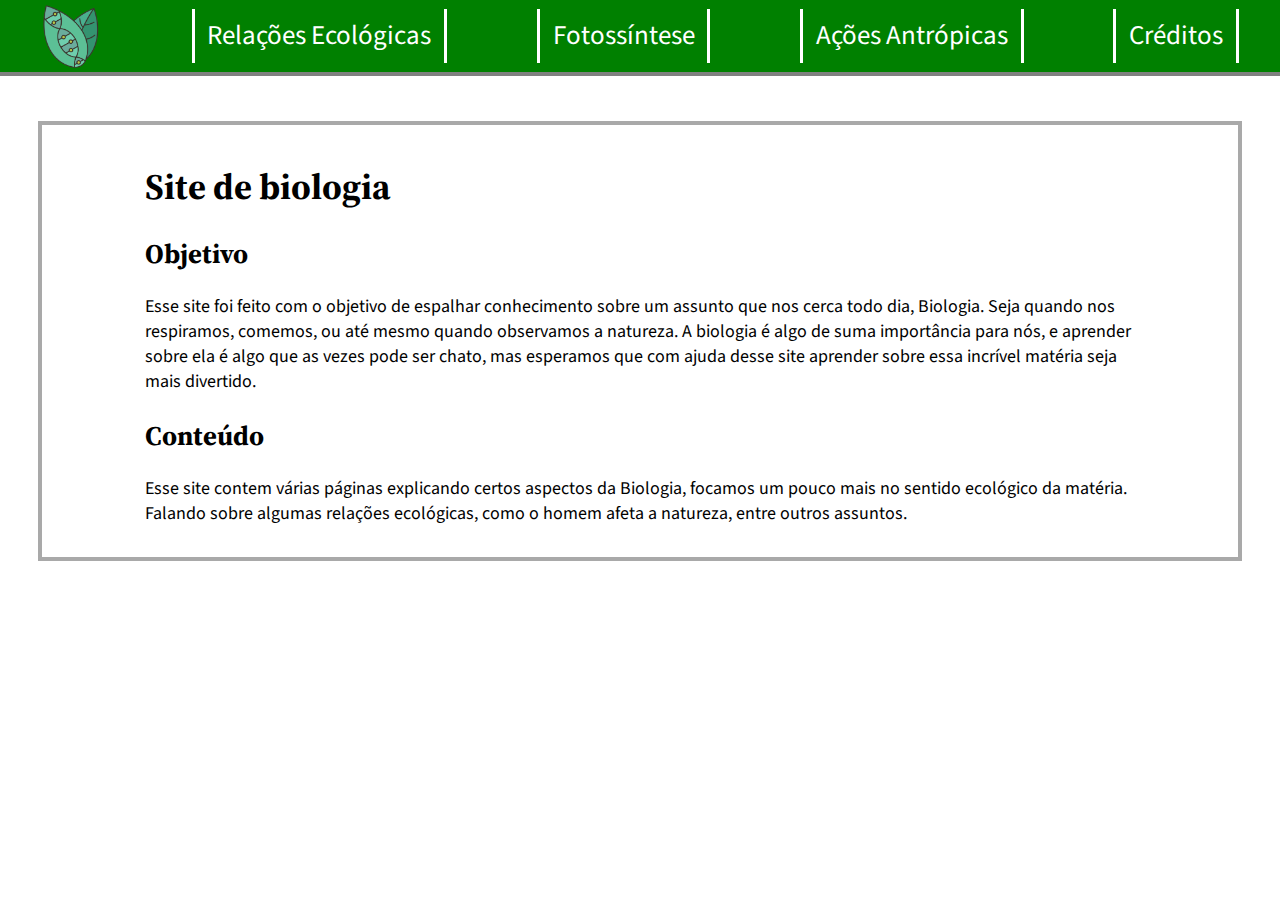
<file: Index.html>
<!DOCTYPE html>
<html lang="en">

<head>
    <meta charset="UTF-8">
    <meta http-equiv="X-UA-Compatible" content="IE=edge">
    <meta name="viewport" content="width=device-width, initial-scale=1.0">
    <link rel="stylesheet" href="Style.css">
    <link rel="preconnect" href="https://fonts.googleapis.com">
    <link rel="preconnect" href="https://fonts.gstatic.com" crossorigin>
    <link
        href="https://fonts.googleapis.com/css2?family=Rosarivo&family=Source+Sans+Pro:wght@300;400;600&family=Source+Serif+Pro:wght@300;400;600&family=Yantramanav:wght@100;300;400&display=swap"
        rel="stylesheet">
    <link rel="icon" href="imgs/Icon.png">
    <title>BioFundamentos</title>
</head>

<body>
    <header>
        <a link href="index.html" class="logo">
            <img src="imgs/Icon.png">
        </a>
        <a class="page" link href="page1.html">Relações Ecológicas</a>
        <a class="page" link href="page2.html">Fotossíntese</a>
        <a class="page" link href="page3.html">Ações Antrópicas</a>
        <a class="page" link href="creditos.html">Créditos</a>
    </header>
    <article>
        <h1>Site de biologia</h1>
        <h2>Objetivo</h2>
        <p>Esse site foi feito com o objetivo de espalhar conhecimento sobre um assunto que nos cerca todo dia,
            Biologia. Seja quando nos respiramos, comemos, ou até mesmo quando observamos a natureza. A biologia é algo
            de suma importância para nós, e aprender sobre ela é algo que as vezes pode ser chato, mas esperamos que com
            ajuda desse site aprender sobre essa incrível matéria seja mais divertido.</p>
        <h2>Conteúdo</h2>
        <p>
            Esse site contem várias páginas explicando certos aspectos da Biologia, focamos um pouco mais no sentido
            ecológico da matéria. Falando sobre algumas relações ecológicas, como o homem afeta a natureza, entre outros
            assuntos.
        </p>
    </article>
    <script src="easteregg.js"></script>
</body>

</html>
</file>
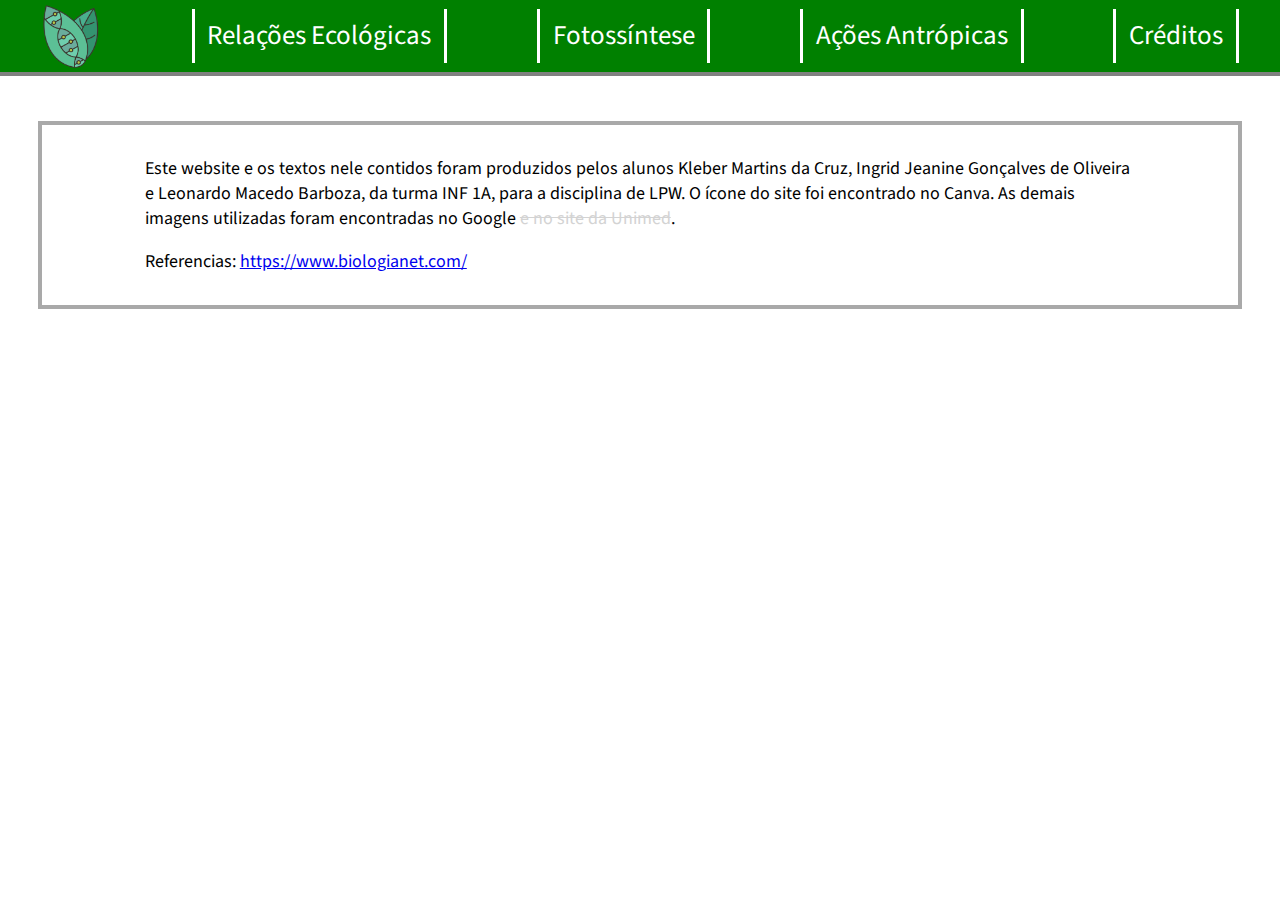
<file: creditos.html>
<!DOCTYPE html>
<html lang="en">

<head>
    <meta charset="UTF-8">
    <meta http-equiv="X-UA-Compatible" content="IE=edge">
    <meta name="viewport" content="width=device-width, initial-scale=1.0">
    <link rel="stylesheet" href="Style.css">
    <link rel="preconnect" href="https://fonts.googleapis.com">
    <link rel="preconnect" href="https://fonts.gstatic.com" crossorigin>
    <link
        href="https://fonts.googleapis.com/css2?family=Rosarivo&family=Source+Sans+Pro:wght@300;400;600&family=Source+Serif+Pro:wght@300;400;600&family=Yantramanav:wght@100;300;400&display=swap"
        rel="stylesheet">
    <link rel="icon" href="imgs/Icon.png">
    <title>Créditos</title>
</head>

<body>
    <header>
        <a link href="index.html" class="logo">
            <img src="imgs/Icon.png">
        </a>
        <a class="page" link href="page1.html">Relações Ecológicas</a>
        <a class="page" link href="page2.html">Fotossíntese</a>
        <a class="page" link href="page3.html">Ações Antrópicas</a>
        <a class="page" link href="creditos.html">Créditos</a>
    </header>
    <article>
        <p>
            Este website e os textos nele contidos foram produzidos pelos alunos Kleber Martins da Cruz, Ingrid Jeanine Gonçalves de Oliveira e
            Leonardo Macedo Barboza, da turma INF 1A, para a disciplina de LPW.
            O ícone do site foi encontrado no Canva. As demais imagens utilizadas foram encontradas no Google <span title="???" style="color:#d3d3d3"><del>e no site da
                Unimed</del></span>.
        </p>
        <nav>
            <p>
                Referencias: <a link href="https://www.biologianet.com/">https://www.biologianet.com/</a>
            </p>
        </nav>
    </article>
    <script src="easteregg.js"></script>
</body>

</html>
</file>
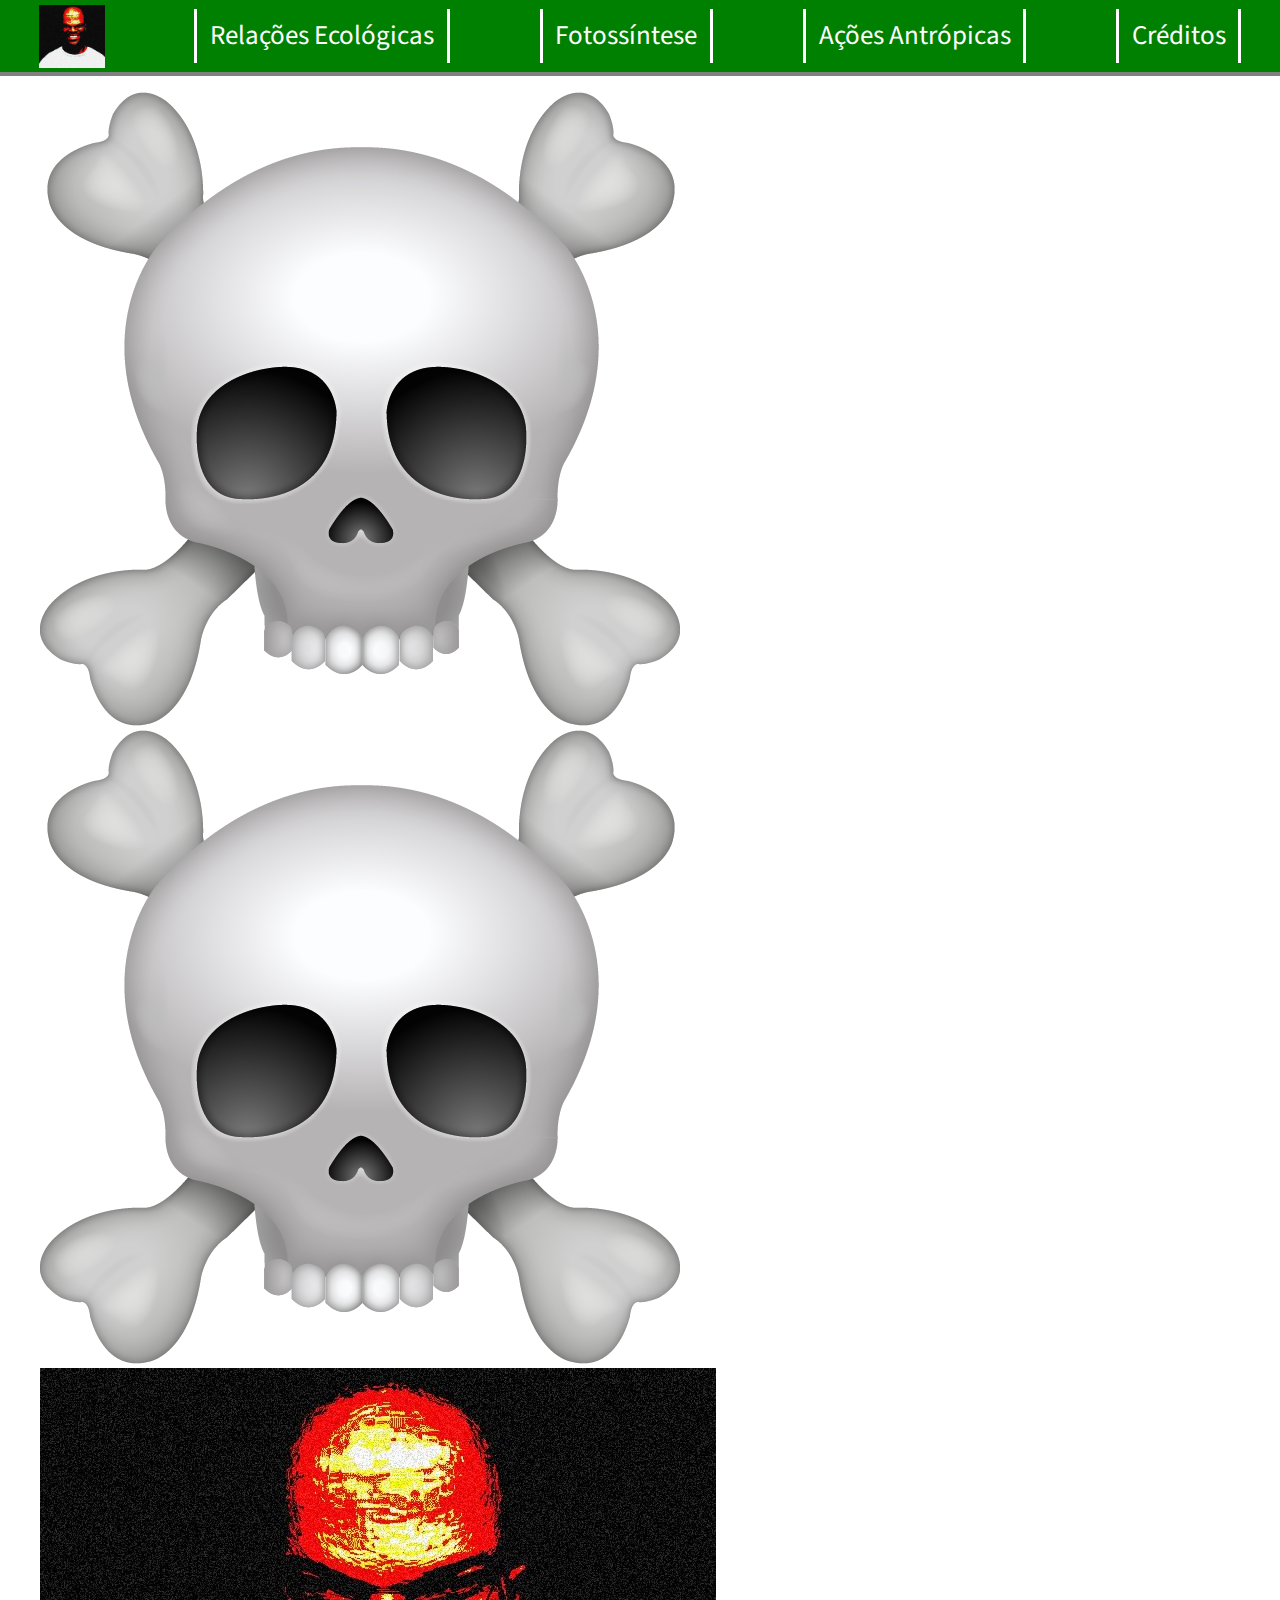
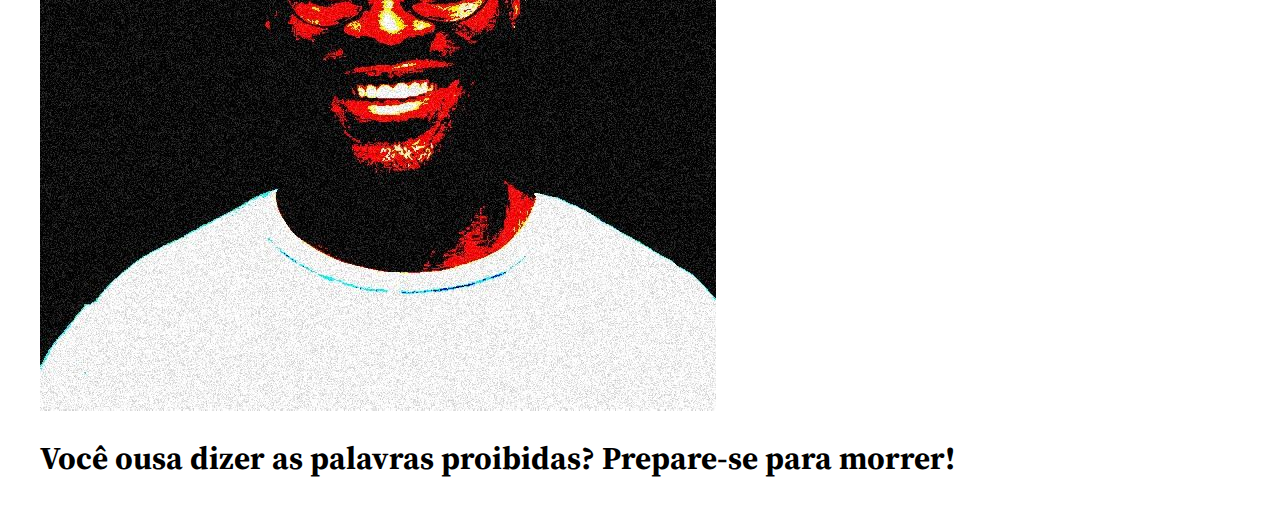
<file: easter.html>
<!DOCTYPE html>
<html lang="en">
    <head>
        <meta charset="UTF-8">
        <meta http-equiv="X-UA-Compatible" content="IE=edge">
        <meta name="viewport" content="width=device-width, initial-scale=1.0">
        <link rel="stylesheet" href="Style.css">
        <link rel="preconnect" href="https://fonts.googleapis.com">
        <link rel="preconnect" href="https://fonts.gstatic.com" crossorigin>
        <link
            href="https://fonts.googleapis.com/css2?family=Rosarivo&family=Source+Sans+Pro:wght@300;400;600&family=Source+Serif+Pro:wght@300;400;600&family=Yantramanav:wght@100;300;400&display=swap"
            rel="stylesheet">
        <link rel="icon" href="imgs/Icon.png">
        <title>?????</title>
    </head>
<body>
    <header>
        <a link href="index.html" class="logo">
            <img src="imgs/Icon.png">
        </a>
        <a class="page" link href="page1.html">Relações Ecológicas</a>
        <a class="page" link href="page2.html">Fotossíntese</a>
        <a class="page" link href="page3.html">Ações Antrópicas</a>
        <a class="page" link href="creditos.html">Créditos</a>
    </header>
    <figure id="cursed">
        <img class= "efeito" src="imgs/Cearense.jpg">
        <img id="cearense" src="imgs/Cearense.jpg">
        <img class= "efeito" src="imgs/Cearense.jpg">
        <figcaption><h1>You have cited the cursed words! Now Perish!</h1></figcaption>
    </figure>
    <script src="easteregg.js"></script>
    <script src="curse.js"></script>
</body>
</html>
</file>
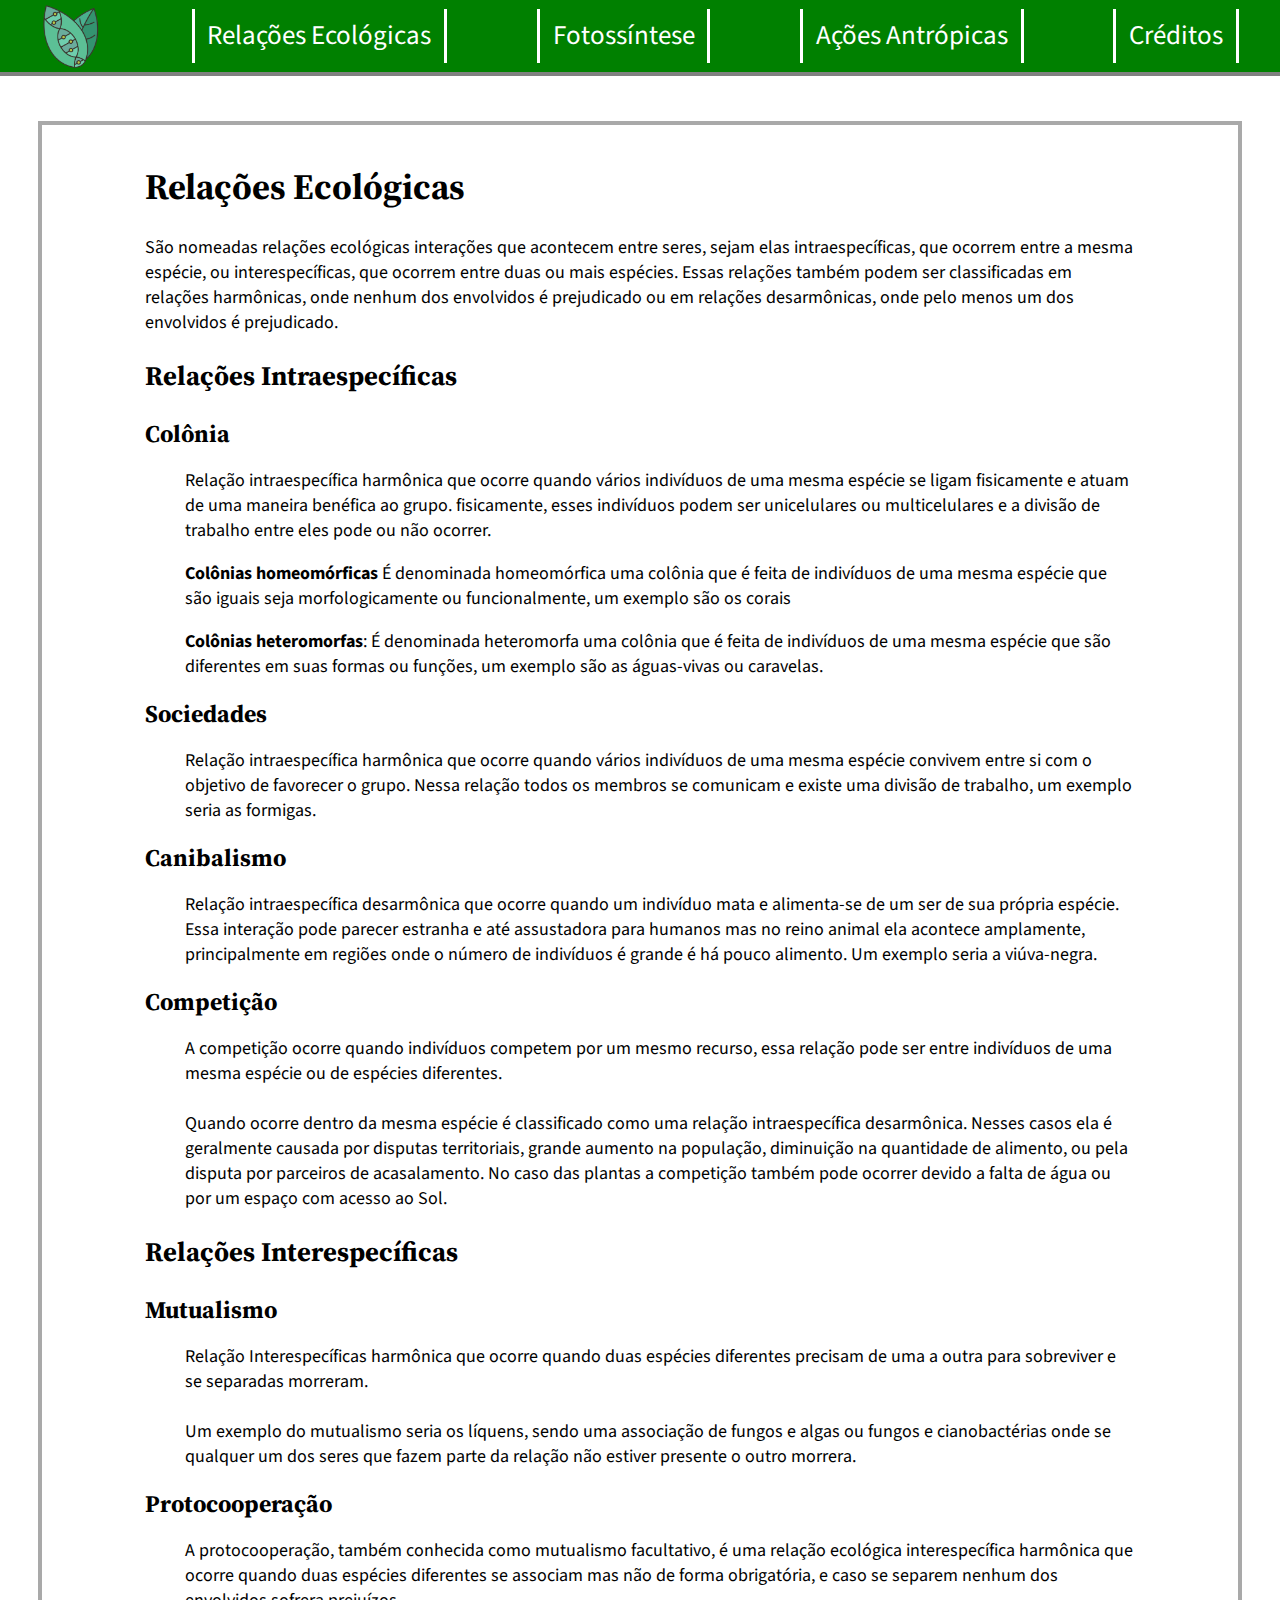
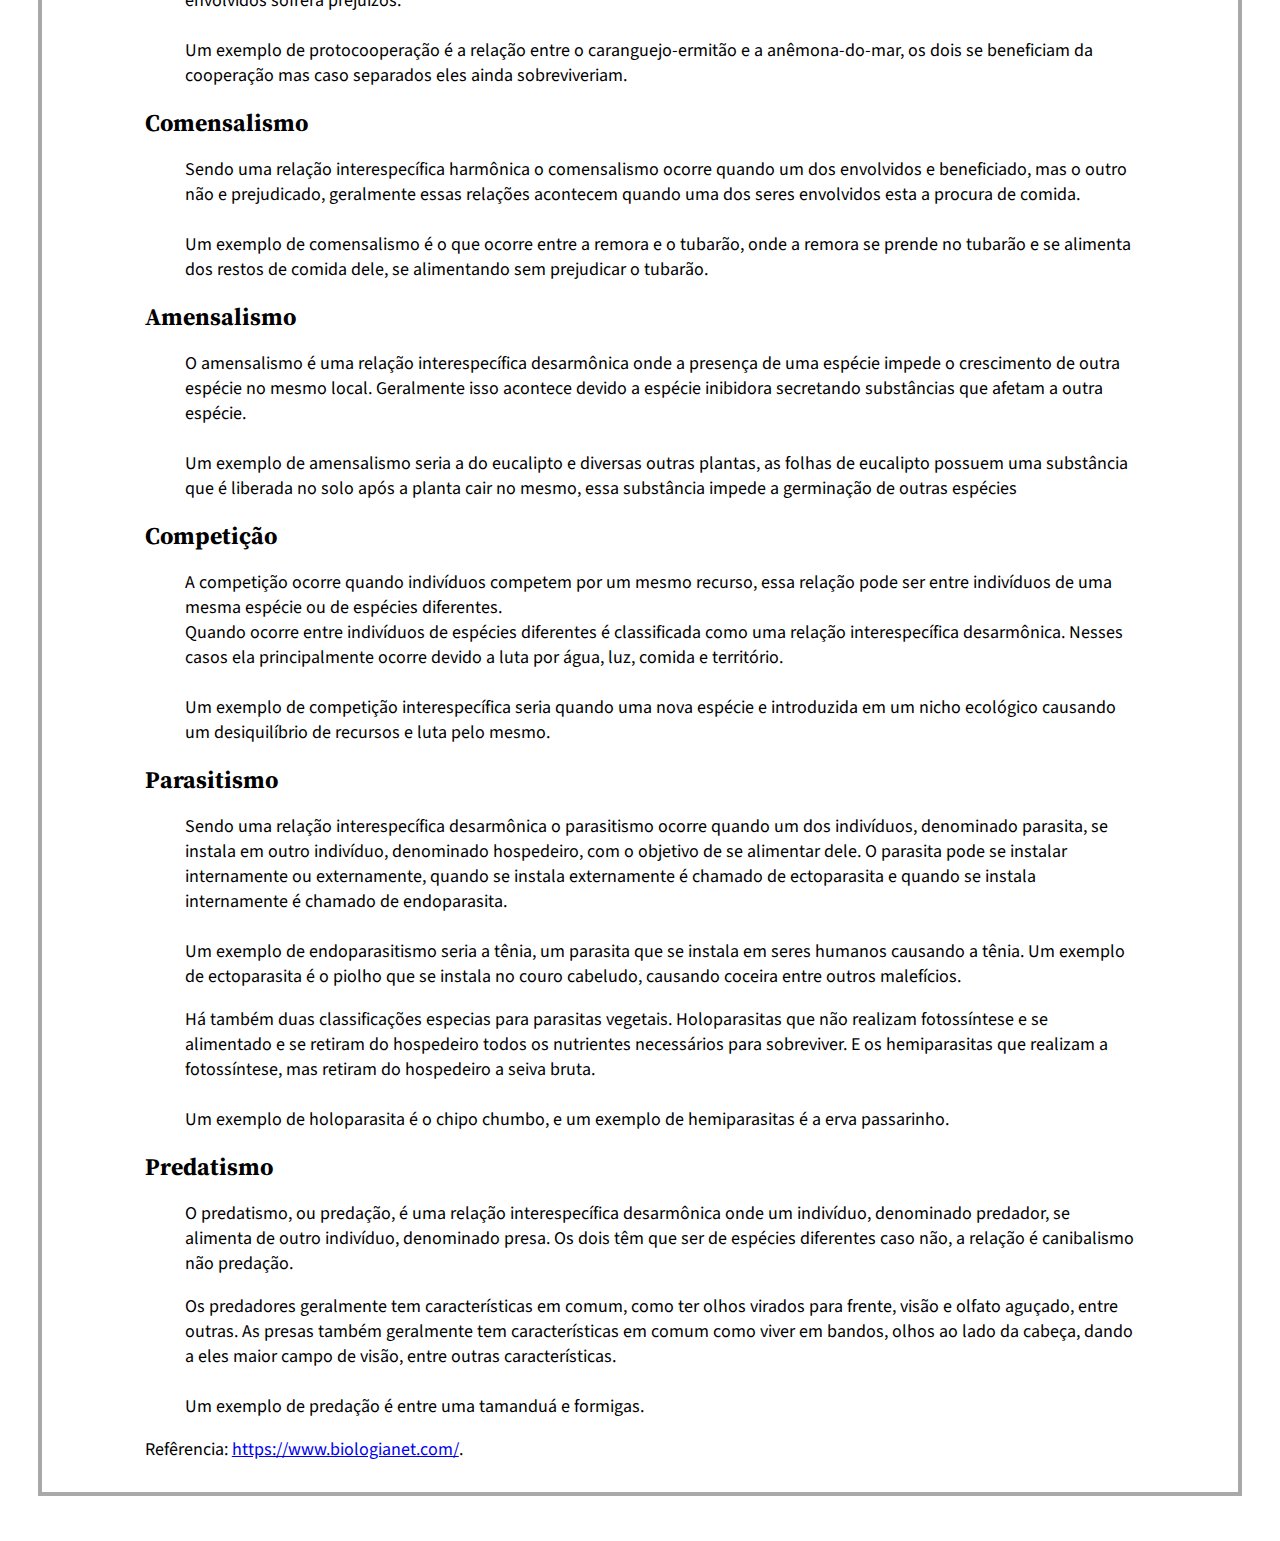
<file: page1.html>
<!DOCTYPE html>
<html lang="en">

<head>
    <meta charset="UTF-8">
    <meta http-equiv="X-UA-Compatible" content="IE=edge">
    <meta name="viewport" content="width=device-width, initial-scale=1.0">
    <link rel="stylesheet" href="Style.css">
    <link rel="preconnect" href="https://fonts.googleapis.com">
    <link rel="preconnect" href="https://fonts.gstatic.com" crossorigin>
    <link
        href="https://fonts.googleapis.com/css2?family=Rosarivo&family=Source+Sans+Pro:wght@300;400;600&family=Source+Serif+Pro:wght@300;400;600&family=Yantramanav:wght@100;300;400&display=swap"
        rel="stylesheet">
    <link rel="icon" href="imgs/Icon.png">
    <title>Relações Ecológicas</title>
</head>

<body>
    <header>
        <a link href="index.html" class="logo">
            <img src="imgs/Icon.png">
        </a>
        <a class="page" link href="page1.html">Relações Ecológicas</a>
        <a class="page" link href="page2.html">Fotossíntese</a>
        <a class="page" link href="page3.html">Ações Antrópicas</a>
        <a class="page" link href="creditos.html">Créditos</a>
    </header>
    <article>
        <h1>
            Relações Ecológicas
        </h1>
        <p>
            São nomeadas relações ecológicas interações que acontecem entre seres, sejam elas intraespecíficas, que
            ocorrem entre a
            mesma espécie, ou interespecíficas, que ocorrem entre duas ou mais espécies. Essas relações também podem ser
            classificadas em relações harmônicas, onde nenhum dos envolvidos é prejudicado ou em relações desarmônicas,
            onde pelo menos um dos envolvidos é prejudicado.
        </p>
        <h2>Relações Intraespecíficas</h1>
            <dl>
                <section>
                    <dt>Colônia</dt>
                    <dd>
                        <p>
                            Relação intraespecífica harmônica que ocorre quando vários indivíduos de uma mesma espécie
                            se
                            ligam fisicamente e atuam de uma maneira benéfica ao grupo.
                            fisicamente, esses indivíduos podem ser unicelulares ou multicelulares e a divisão de
                            trabalho
                            entre eles pode ou não ocorrer.
                        </p>
                        <p>
                            <strong>Colônias homeomórficas</strong> É denominada homeomórfica uma colônia que é feita de
                            indivíduos de uma
                            mesma espécie que são iguais seja morfologicamente ou funcionalmente, um exemplo são os
                            corais
                        </p>
                        <p>
                            <strong>Colônias heteromorfas</strong>: É denominada heteromorfa uma colônia que é feita de
                            indivíduos de uma
                            mesma espécie que são diferentes em suas formas ou funções, um exemplo são as águas-vivas ou
                            caravelas.
                        </p>
                    </dd>
                </section>
                <section>
                    <dt>Sociedades</dt>
                    <dd>
                        <p>
                            Relação intraespecífica harmônica que ocorre quando vários indivíduos de uma mesma espécie
                            convivem entre si com o objetivo de favorecer o grupo. Nessa relação todos os membros se
                            comunicam e existe uma divisão de trabalho, um exemplo seria as formigas.
                        </p>
                    </dd>
                </section>
                <section>
                    <dt>Canibalismo</dt>
                    <dd>
                        <p>
                            Relação intraespecífica desarmônica que ocorre quando um indivíduo mata e alimenta-se de um
                            ser
                            de sua própria espécie. Essa interação pode parecer estranha e até assustadora para humanos
                            mas
                            no reino animal ela acontece amplamente, principalmente em regiões onde o número de
                            indivíduos é
                            grande é há pouco alimento. Um exemplo seria a viúva-negra.
                        </p>
                    </dd>
                </section>
                <section>
                    <dt>Competição</dt>
                    <dd>
                        <p>
                            A competição ocorre quando indivíduos competem por um mesmo recurso, essa relação pode ser
                            entre
                            indivíduos de uma mesma espécie ou de espécies diferentes.<br><br>
                            Quando ocorre dentro da mesma
                            espécie
                            é classificado como uma relação intraespecífica desarmônica. Nesses casos ela é geralmente
                            causada por disputas territoriais, grande aumento na população, diminuição na quantidade de
                            alimento, ou pela disputa por parceiros de acasalamento. No caso das plantas a competição
                            também
                            pode ocorrer devido a falta de água ou por um espaço com acesso ao Sol.
                        </p>
                    </dd>
                </section>
            </dl>
            <section>
                <h2>Relações Interespecíficas</h2>
                <dl>
                    <dt>Mutualismo</dt>
                    <dd>
                        <p>
                            Relação Interespecíficas harmônica que ocorre quando duas espécies diferentes precisam de
                            uma a
                            outra para sobreviver e se separadas morreram.<br><br>

                            Um exemplo do mutualismo seria os líquens, sendo uma associação de fungos e algas ou fungos
                            e
                            cianobactérias onde se qualquer um dos seres que fazem parte da relação não estiver presente
                            o
                            outro morrera.

                        </p>
                    </dd>
            </section>
            <section>
                <dt>Protocooperação</dt>
                <dd>
                    <p>
                        A protocooperação, também conhecida como mutualismo facultativo, é uma relação ecológica
                        interespecífica harmônica que ocorre quando duas espécies diferentes se associam mas não de
                        forma
                        obrigatória, e caso se separem nenhum dos envolvidos sofrera prejuízos.<br><br>
                        Um exemplo de protocooperação é a relação entre o caranguejo-ermitão e a anêmona-do-mar, os dois
                        se
                        beneficiam da cooperação mas caso separados eles ainda sobreviveriam.
                    </p>
                </dd>
            </section>
            
            <section>
                <dt>Comensalismo</dt>
                <dd>
                    
                    <p>
                        Sendo uma relação interespecífica harmônica o comensalismo ocorre quando um dos envolvidos e
                        beneficiado, mas o outro não e prejudicado, geralmente essas relações acontecem quando uma
                        dos
                        seres envolvidos esta a procura de comida.<br><br>
                        Um exemplo de comensalismo é o que ocorre entre a remora e o tubarão, onde a remora se
                        prende no
                        tubarão e se alimenta dos restos de comida dele, se alimentando sem prejudicar o tubarão.
                    </p>
                </dd>
            </section>
            <section>
                <dt>Amensalismo</dt>
                <dd>
                    <p>O amensalismo é uma relação interespecífica desarmônica onde a presença de uma espécie impede o
                        crescimento de outra espécie no mesmo local. Geralmente isso acontece devido a espécie inibidora
                        secretando substâncias que afetam a outra espécie.<br><br>
                        Um exemplo de amensalismo seria a do eucalipto e diversas outras plantas, as folhas de eucalipto
                        possuem uma substância que é liberada no solo após a planta cair no mesmo, essa substância
                        impede a germinação de outras espécies</p>
                </dd>
            </section>
            <section>
                <dt>Competição</dt>
                <dd>
                    <p>A competição ocorre quando indivíduos competem por um mesmo recurso, essa relação pode ser entre
                        indivíduos de uma mesma espécie ou de espécies diferentes.<br>
                        Quando ocorre entre indivíduos de espécies diferentes é classificada como uma relação
                        interespecífica desarmônica. Nesses casos
                        ela principalmente ocorre devido a luta por água, luz, comida e território.<br><br>
                        Um exemplo de competição interespecífica seria quando uma nova espécie e introduzida em um nicho
                        ecológico causando um desiquilíbrio de recursos e luta pelo mesmo.</p>
                </dd>
            </section>
            <section>
                <dt>Parasitismo</dt>
                <dd>
                    <p>
                        Sendo uma relação interespecífica desarmônica o parasitismo ocorre quando um dos indivíduos,
                        denominado parasita, se instala em outro indivíduo, denominado hospedeiro, com o objetivo de se
                        alimentar dele. O parasita pode se instalar internamente ou externamente, quando se instala
                        externamente é chamado de ectoparasita e quando se instala internamente é chamado de
                        endoparasita.<br><br>
                        Um exemplo de endoparasitismo seria a tênia, um parasita que se instala em seres humanos
                        causando a tênia. Um exemplo de ectoparasita é o piolho que se instala no couro cabeludo,
                        causando coceira entre outros malefícios.
                    </p>
                    <p>
                        Há também duas classificações especias para parasitas vegetais. Holoparasitas que não realizam
                        fotossíntese e se alimentado e se retiram do hospedeiro todos os nutrientes necessários para
                        sobreviver. E os hemiparasitas que realizam a fotossíntese, mas retiram do hospedeiro a seiva
                        bruta.<br><br>
                        Um exemplo de holoparasita é o chipo chumbo, e um exemplo de hemiparasitas é a erva passarinho.
                    </p>
                </dd>
            </section>
            <section>
                <dt>Predatismo</dt>
                <dd>
                    <p>
                        O predatismo, ou predação, é uma relação interespecífica desarmônica onde um indivíduo,
                        denominado predador, se alimenta de outro indivíduo, denominado presa. Os dois têm que ser de
                        espécies diferentes caso não, a relação é canibalismo não predação.
                    </p>
                    <p>

                        Os predadores geralmente tem características em comum, como ter olhos virados para frente, visão
                        e olfato aguçado, entre outras. As presas também geralmente tem características em comum como
                        viver em bandos, olhos ao lado da cabeça, dando a eles maior campo de visão, entre outras
                        características.<br><br>
                        Um exemplo de predação é entre uma tamanduá e formigas.
                    </p>
                </dd>
            </section>
            </dl>
            <nav>
                <p>Refêrencia: <a target="blank"
                        href="https://www.biologianet.com/">https://www.biologianet.com/</a>.</p>
            </nav>
    </article>
    <script src="easteregg.js"></script>
</body>

</html>
</file>
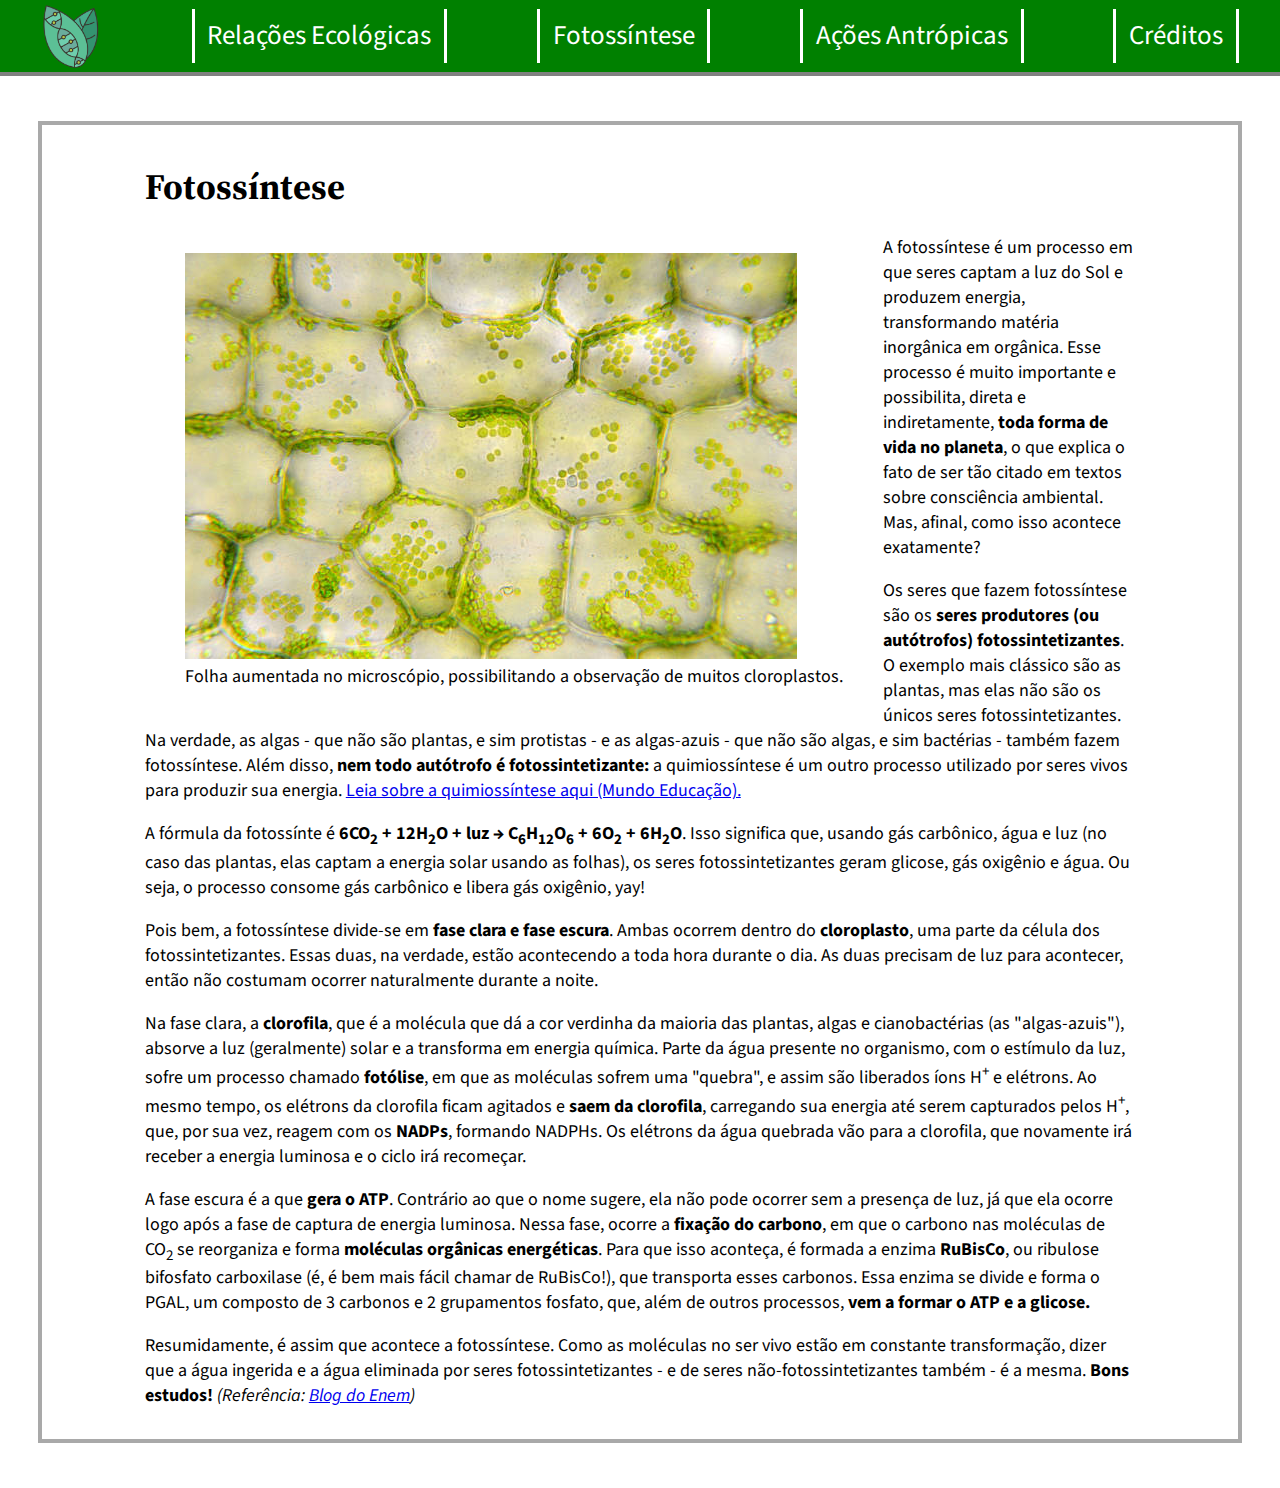
<file: page2.html>
<!DOCTYPE html>
<html lang="en">

<head>
    <meta charset="UTF-8">
    <meta http-equiv="X-UA-Compatible" content="IE=edge">
    <meta name="viewport" content="width=device-width, initial-scale=1.0">
    <link rel="stylesheet" href="Style.css">
    <link rel="preconnect" href="https://fonts.googleapis.com">
    <link rel="preconnect" href="https://fonts.gstatic.com" crossorigin>
    <link
        href="https://fonts.googleapis.com/css2?family=Rosarivo&family=Source+Sans+Pro:wght@300;400;600&family=Source+Serif+Pro:wght@300;400;600&family=Yantramanav:wght@100;300;400&display=swap"
        rel="stylesheet">
    <link rel="icon" href="imgs/Icon.png">
    <title>Fotossíntese</title>
</head>

<body>
    <header>
        <a link href="index.html" class="logo">
            <img src="imgs/Icon.png">
        </a>
        <a class="page" link href="page1.html">Relações Ecológicas</a>
        <a class="page" link href="page2.html">Fotossíntese</a>
        <a class="page" link href="page3.html">Ações Antrópicas</a>
        <a class="page" link href="creditos.html">Créditos</a>
    </header>
    <article>
        <h1>Fotossíntese</h1>
        <figure id="clorofila">
            <img src="imgs/clorofila.jpg" alt="Uma folha aumentada">
            <figcaption>Folha aumentada no microscópio, possibilitando a observação de muitos cloroplastos.</figcaption>
        </figure>
        <p>
            A fotossíntese é um processo em que seres captam a luz do Sol e produzem energia, transformando matéria
            inorgânica em orgânica. Esse processo é muito importante e possibilita, direta e indiretamente, <strong>toda
                forma
                de vida no planeta</strong>, o que explica o fato de ser tão citado em textos sobre consciência
            ambiental. Mas,
            afinal, como isso acontece exatamente?
        </p>
        <p>
            Os seres que fazem fotossíntese são os <strong>seres produtores (ou autótrofos) fotossintetizantes</strong>.
            O exemplo mais clássico são as plantas, mas elas não são os únicos seres fotossintetizantes. Na verdade, as
            algas - que não são plantas, e sim protistas - e as algas-azuis - que não são algas, e sim bactérias -
            também fazem fotossíntese. Além disso, <strong>nem todo autótrofo é fotossintetizante:</strong> a
            quimiossíntese é um outro
            processo utilizado por seres vivos para produzir sua energia. <a
                href="https://mundoeducacao.uol.com.br/biologia/quimiossintese.htm#:~:text=Quimioss%C3%ADntese%20%C3%A9%20um%20processo%20em%20que%20compostos%20inorg%C3%A2nicos%20s%C3%A3o%20utilizados,quimioss%C3%ADntese%2C%20como%20as%20bact%C3%A9rias%20nitrificantes.">Leia
                sobre a quimiossíntese aqui (Mundo Educação).</a>
        </p>
        <p>
            A fórmula da fotossínte é <strong>6CO<sub>2</sub> + 12H<sub>2</sub>O + luz →
                C<sub>6</sub>H<sub>12</sub>O<sub>6</sub> + 6O<sub>2</sub> + 6H<sub>2</sub>O</strong>. Isso significa
            que, usando gás
            carbônico, água e luz (no caso das plantas, elas captam a energia solar usando as folhas), os seres
            fotossintetizantes geram glicose, gás oxigênio e água. Ou seja, o processo consome gás carbônico e libera
            gás oxigênio, yay!
        </p>
        <p>
            Pois bem, a fotossíntese divide-se em <strong>fase clara e fase escura</strong>. Ambas ocorrem dentro do
            <strong>cloroplasto</strong>, uma parte da célula dos fotossintetizantes. Essas duas, na verdade,
            estão acontecendo a toda hora durante o dia. As duas precisam de luz para acontecer, então não costumam
            ocorrer
            naturalmente durante a noite.
        </p>
        <p>
            Na fase clara, a <strong>clorofila</strong>, que é
            a molécula que dá a cor verdinha da maioria das plantas, algas e cianobactérias (as "algas-azuis"), absorve
            a luz (geralmente) solar e a transforma em energia química. Parte da água presente no organismo, com o
            estímulo da luz, sofre um processo chamado <strong>fotólise</strong>, em que as moléculas sofrem uma
            "quebra", e assim são liberados íons H<sup>+</sup> e elétrons. Ao mesmo tempo, os elétrons da clorofila
            ficam agitados e <strong>saem da clorofila</strong>, carregando sua energia até serem capturados pelos
            H<sup>+</sup>, que,
            por sua vez, reagem com os <strong>NADPs</strong>, formando NADPHs. Os elétrons da água quebrada vão para a
            clorofila, que novamente irá receber a energia luminosa e o ciclo irá recomeçar.
        </p>
        <p>
            A fase escura é a que <strong>gera o ATP</strong>. Contrário ao que o nome sugere, ela não pode ocorrer sem
            a presença de
            luz, já que ela ocorre logo após a fase de captura de energia luminosa. Nessa fase, ocorre a <strong>fixação
                do carbono</strong>, em que o carbono nas moléculas de CO<sub>2</sub> se reorganiza e forma
            <strong>moléculas
                orgânicas energéticas</strong>. Para que isso aconteça, é formada a enzima <strong>RuBisCo</strong>, ou
            ribulose bifosfato carboxilase
            (é, é bem mais fácil chamar de RuBisCo!), que transporta esses carbonos. Essa enzima se divide e forma o
            PGAL, um composto de 3 carbonos e 2 grupamentos fosfato, que, além de outros processos, <strong>vem a formar
                o ATP e
                a glicose.</strong>
        </p>
        <p>
            Resumidamente, é assim que acontece a fotossíntese. Como as moléculas no ser vivo estão em constante
            transformação,
            dizer que a água ingerida e a água eliminada por seres fotossintetizantes - e de seres
            não-fotossintetizantes também - é a mesma. <strong>Bons estudos!</strong> <em>(Referência: <a
                    href="https://blogdoenem.com.br/">Blog do Enem</a>)</em>
        </p>
    </article>
    <script src="easteregg.js"></script>
</body>

</html>
</file>
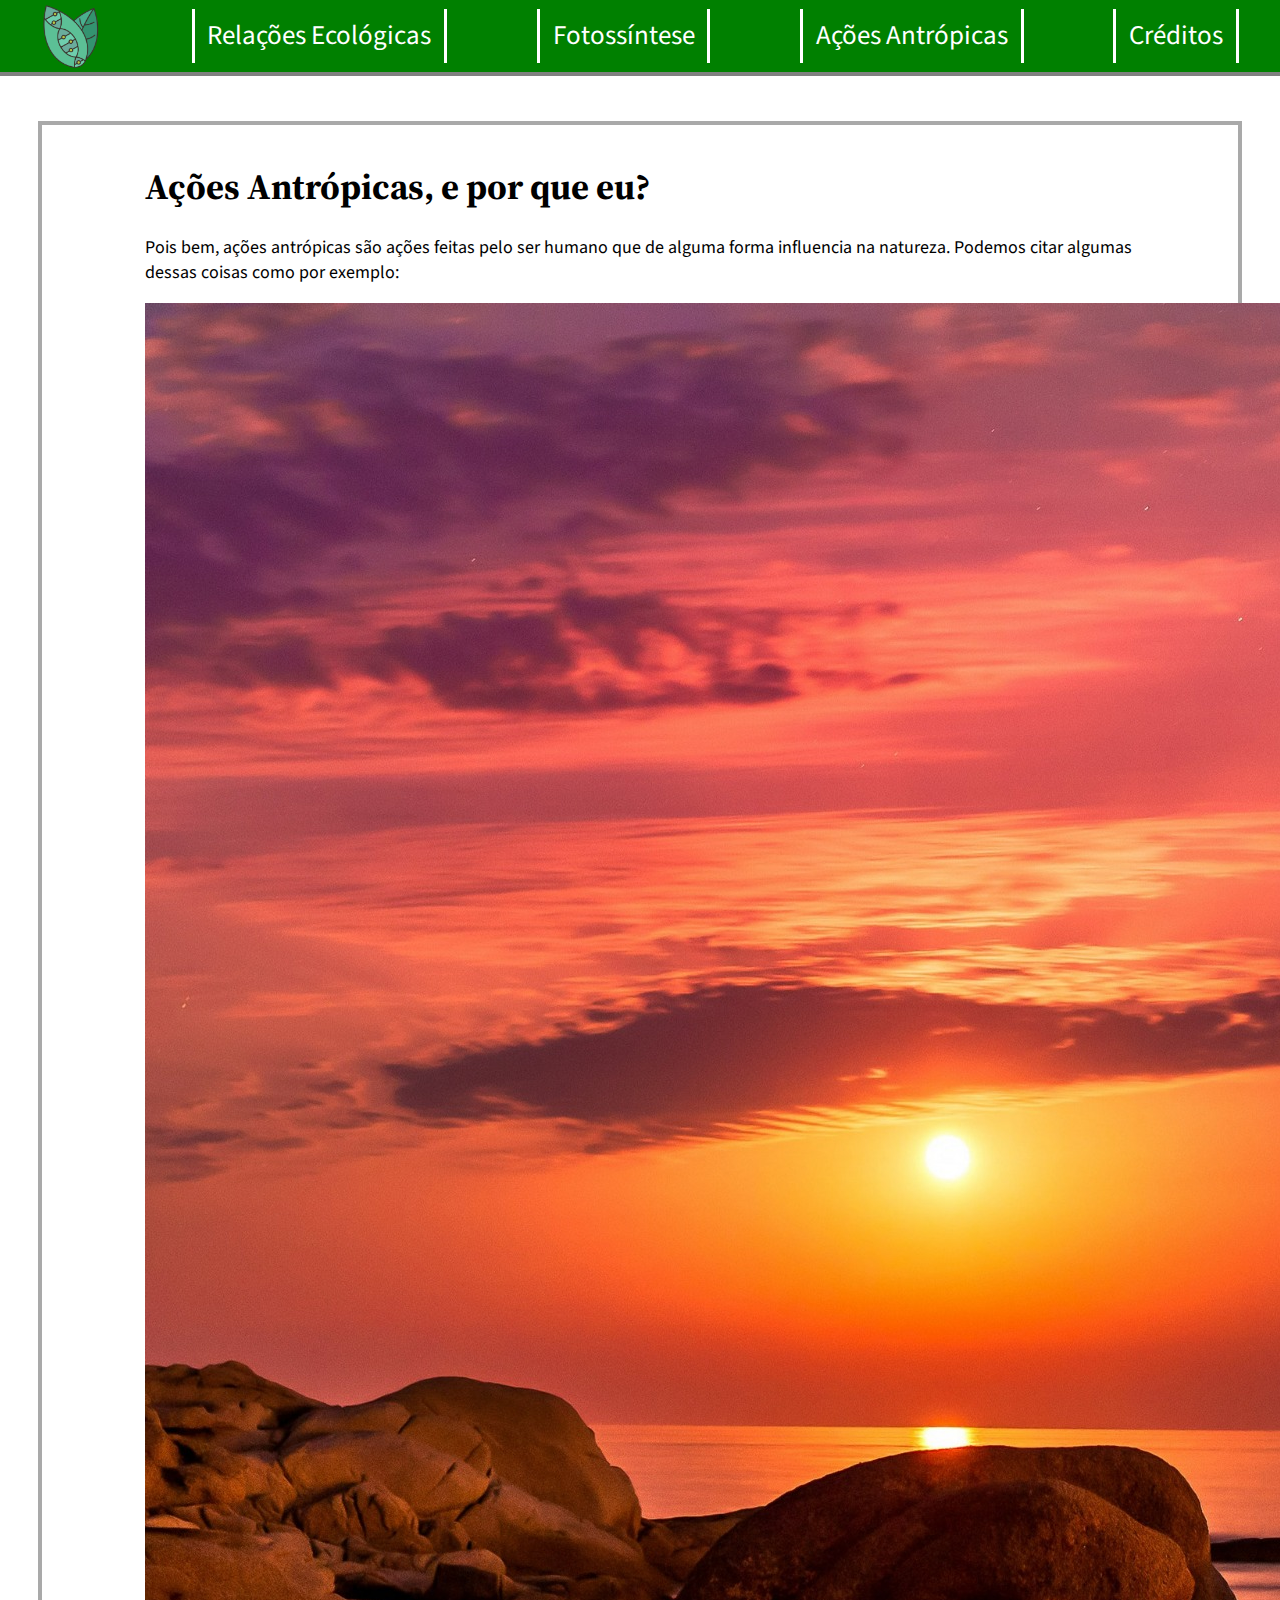
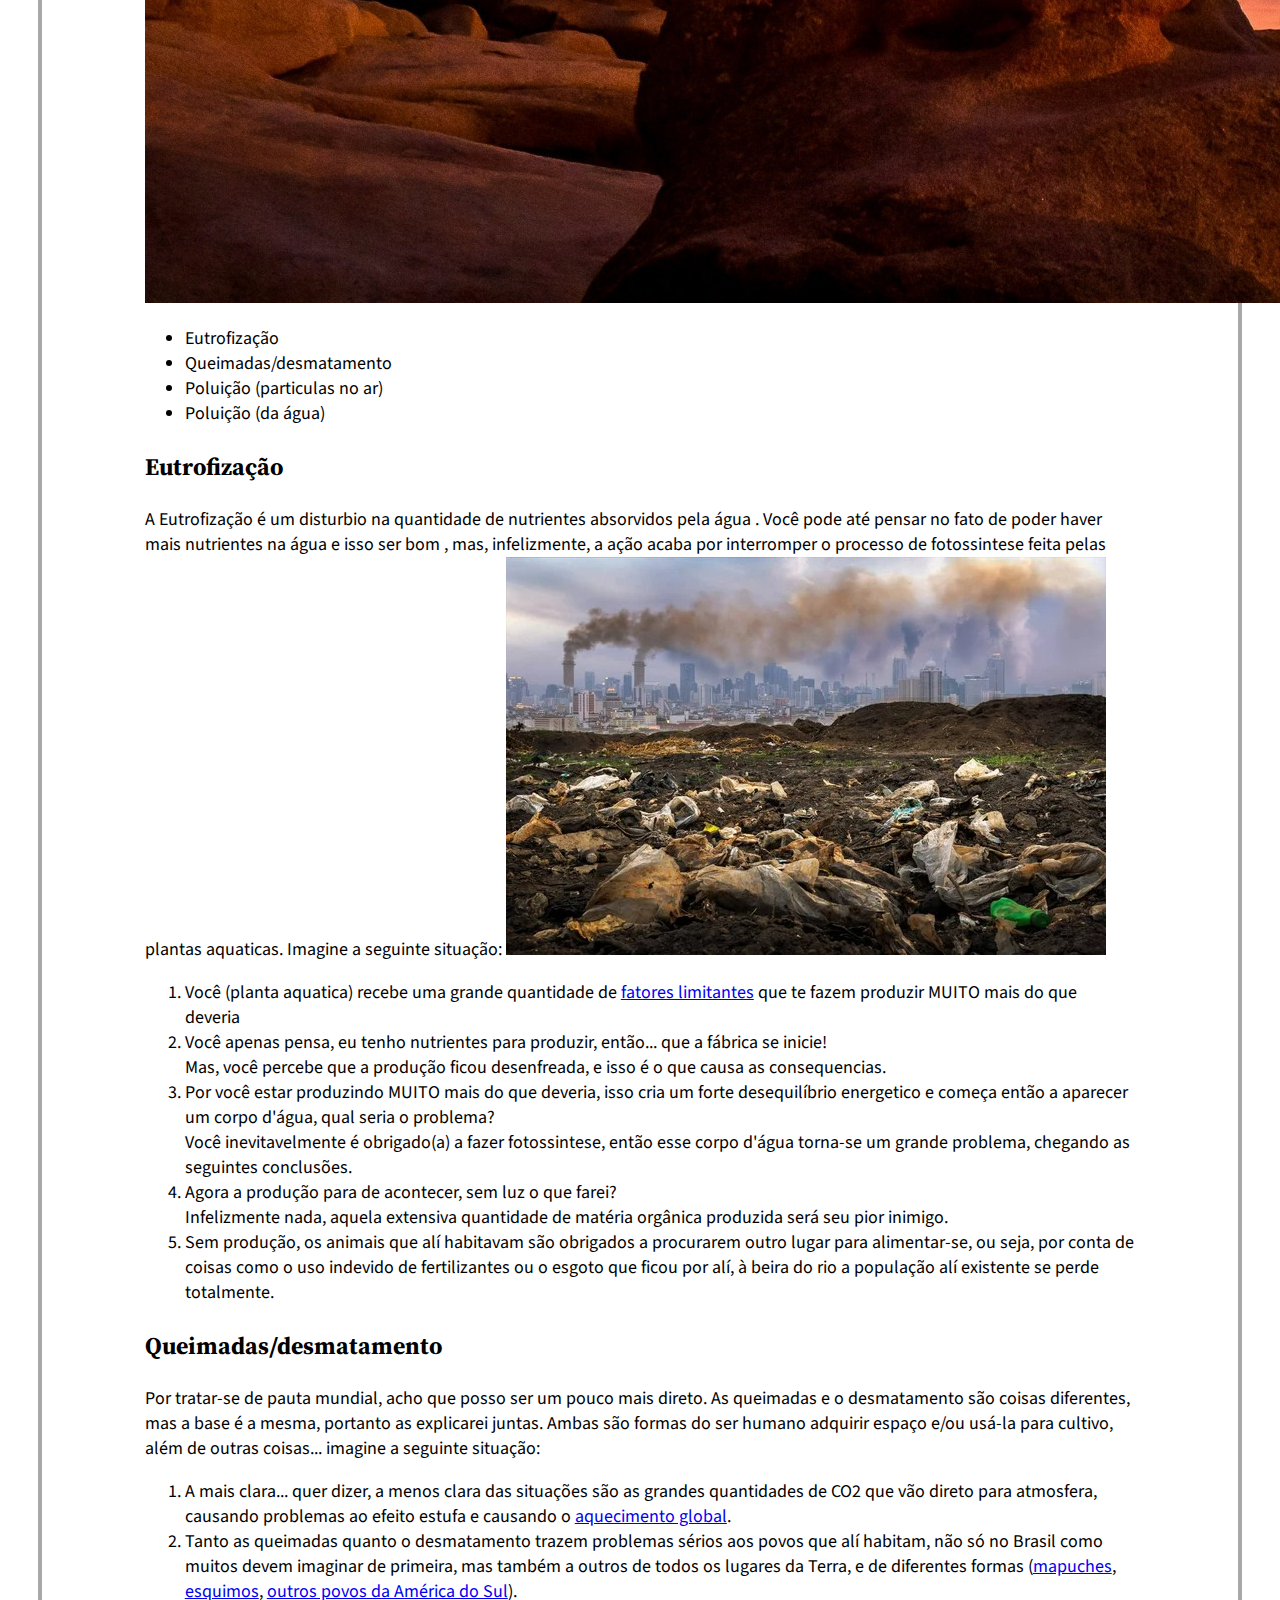
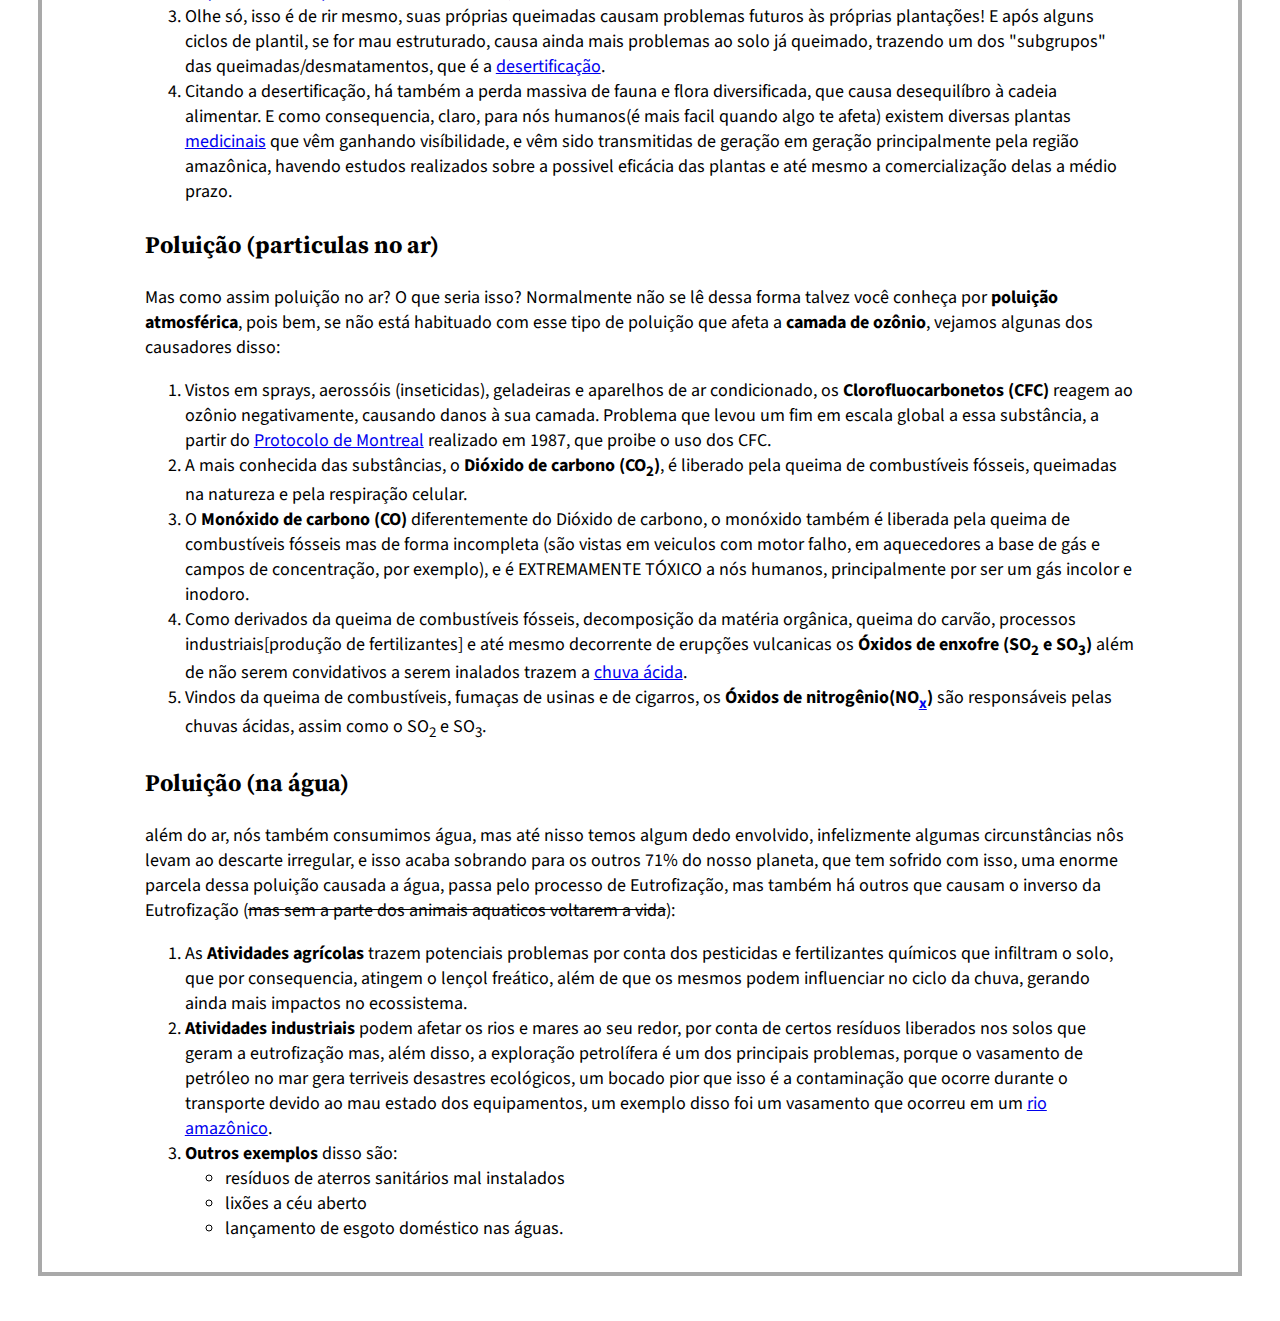
<file: page3.html>
<!DOCTYPE html>
<html lang="en">

<head>
    <link rel="stylesheet" href="Style.css">
    <meta charset="UTF-8">
    <meta http-equiv="X-UA-Compatible" content="IE=edge">
    <meta name="viewport" content="width=device-width, initial-scale=1.0">
    <link rel="preconnect" href="https://fonts.googleapis.com">
    <link rel="preconnect" href="https://fonts.gstatic.com" crossorigin>
    <link
        href="https://fonts.googleapis.com/css2?family=Rosarivo&family=Source+Sans+Pro:wght@300;400;600&family=Source+Serif+Pro:wght@300;400;600&family=Yantramanav:wght@100;300;400&display=swap"
        rel="stylesheet">
    <link rel="icon" href="imgs/Icon.png">
    <title>Ações Antrópicas</title>
</head>

<body>
    <header>
        <a link href="index.html" class="logo">
            <img src="imgs/Icon.png">
        </a>
        <a class="page" link href="page1.html">Relações Ecológicas</a>
        <a class="page" link href="page2.html">Fotossíntese</a>
        <a class="page" link href="page3.html">Ações Antrópicas</a>
        <a class="page" link href="creditos.html">Créditos</a>
    </header>
    <article>
    <section>
        <h1>Ações Antrópicas, e por que eu?</h1>

        <p>Pois bem, ações antrópicas são ações feitas pelo ser humano que de alguma forma influencia na natureza.
            Podemos citar algumas dessas coisas como por exemplo:</p>

        <img src="imgs/sea_rocks_sunset2.jpg" alt="pedras ao entardecer" id="rocks">
        <ul>
        <li>Eutrofização</li>
        <li>Queimadas/desmatamento</li>
        <li>Poluição (particulas no ar)</li>
        <li>Poluição (da água)</li>
        </ul>
    </section>

        <section>

            <h3>Eutrofização</h3>

            <p>A Eutrofização é um disturbio na quantidade de nutrientes absorvidos pela água
                . Você pode até pensar no fato de poder haver mais nutrientes na água e isso ser bom
                , mas, infelizmente, a ação acaba por interromper o processo de fotossintese feita pelas
                plantas aquaticas. Imagine a seguinte situação:
              <img src="imgs/poluicao.jpg" alt="poluicao extrema" id="rocks">
            <ol> 
                <li> Você (planta aquatica) recebe uma grande quantidade de <a
                    href="https://pt.wikipedia.org/wiki/Fator_limitante">fatores limitantes</a> que
                te fazem produzir MUITO mais do que deveria
            </li>
            <li>Você apenas pensa, eu tenho nutrientes para produzir, então... que a fábrica se inicie! <br>
                Mas, você percebe que a produção ficou desenfreada, e isso é o que causa as consequencias.
            </li>
            <li> Por você estar produzindo MUITO mais do que deveria, isso cria um forte desequilíbrio energetico
                e começa então a aparecer um corpo d'água, qual seria o problema? <br>
                Você inevitavelmente é obrigado(a) a fazer fotossintese, então esse corpo d'água torna-se um grande
                problema, chegando as seguintes conclusões.
            </li>
            
                <li> Agora a produção para de acontecer, sem luz o que farei? <br>
                Infelizmente nada, aquela extensiva quantidade de matéria orgânica produzida será seu pior inimigo.
            </li>
                <li> Sem produção, os animais que alí habitavam são obrigados a procurarem outro lugar para alimentar-se,
                ou seja, por conta de coisas como o uso indevido de fertilizantes ou o esgoto que ficou por alí, à beira
                do rio
                a população alí existente se perde totalmente.
            </li>
            </ol>
        </section>

        <section>
            <h3>Queimadas/desmatamento</h3>

            <p>Por tratar-se de pauta mundial, acho que posso ser um pouco mais direto. As queimadas e o desmatamento
                são coisas
                diferentes, mas a base é a mesma, portanto as explicarei juntas. Ambas são formas do ser humano adquirir
                espaço e/ou
                usá-la para cultivo, além de outras coisas... imagine a seguinte situação:
            </p>

            <ol>
                <li> A mais clara... quer dizer, a menos clara das situações são as grandes quantidades de CO2 que vão
                direto para atmosfera, causando problemas ao efeito estufa e causando o <a
                    href="https://umsoplaneta.globo.com/clima/noticia/2021/04/04/bloco-1-o-que-e-o-aquecimento-global.ghtml">aquecimento
                    global</a>. </li>
           
            
                <li> Tanto as queimadas quanto o desmatamento trazem problemas sérios aos povos que alí habitam, não só no
                Brasil como muitos devem imaginar de primeira, mas também a outros de todos
                os lugares da Terra, e de diferentes formas (<a href="https://pt.wikipedia.org/wiki/Mapuches">mapuches</a>, <a
                    href="https://g1.globo.com/Noticias/Ciencia/0,,MUL57823-5603,00-CULTURA+ESQUIMO+PODE+MUDAR+POR+DEGELO+DO+ARTICO.html">esquimos</a>,
                <a href="https://agenciabrasil.ebc.com.br/direitos-humanos/noticia/2020-08/relatorio-queimadas-e-desmatamento-ameacam-povos-indigenas-isolados">outros
                    povos da América do Sul</a>).
                </li>
            
            
                <li> Olhe só, isso é de rir mesmo, suas próprias queimadas causam problemas futuros às próprias plantações!
                E após alguns ciclos de plantil, se for mau estruturado, causa ainda mais problemas ao solo já queimado, trazendo um
                dos "subgrupos" das queimadas/desmatamentos, que é a <a href="https://www.bing.com/ck/a?!&&p=b58f96702d2d9ce3JmltdHM9MTY4NDU0MDgwMCZpZ3VpZD0yMTIyMTg3Yy02ZmNmLTYzMDYtMmQ5YS0wYTg3NmUxNjYyMmMmaW5zaWQ9NTQ3Mg&ptn=3&hsh=3&fclid=2122187c-6fcf-6306-2d9a-0a876e16622c&psq=desertifica%c3%a7%c3%a3o+do+solo&u=[base64]&ntb=1">desertificação</a>.
                </li>
            
                <li> Citando a desertificação, há também a perda massiva de fauna e flora diversificada, 
                que causa desequilíbro à cadeia alimentar. E como consequencia, claro, para nós humanos(é mais facil quando algo te afeta)
                existem diversas plantas <a href="https://g1.globo.com/globo-reporter/noticia/2022/03/12/globo-reporter-mostra-o-poder-da-cura-pela-natureza.ghtml">medicinais</a>
                que vêm ganhando visíbilidade, e vêm sido transmitidas de geração em geração principalmente pela região amazônica, havendo estudos realizados sobre a possivel eficácia 
                das plantas e até mesmo a comercialização delas a médio prazo.
                </li>
            </ol>
        </section>
        <section>
            <h3>Poluição (particulas no ar)</h3>

            <p>Mas como assim poluição no ar? O que seria isso? Normalmente não se lê dessa forma
                talvez você conheça por <strong>poluição atmosférica</strong>, pois bem, se não está habituado
                com esse tipo de poluição que afeta a <strong>camada de ozônio</strong>, vejamos algunas dos causadores disso:
            </p>

            <ol>
                <li> Vistos em <span id="italico">sprays</span>, aerossóis (inseticidas), geladeiras e aparelhos de ar condicionado, os <strong>Clorofluocarbonetos (CFC)</strong> reagem ao ozônio
                negativamente, causando danos à sua camada. Problema que levou um fim em escala global a essa substância, a partir do <a href="https://pt.wikipedia.org/wiki/Protocolo_de_Montreal">Protocolo de Montreal</a>
                realizado em 1987, que proibe o uso dos CFC.
            </li>
            
                <li> A mais conhecida das substâncias, o <strong>Dióxido de carbono (CO<sub>2</sub>)</strong>, é liberado pela <span id="fogo">queima de combustíveis fósseis</span>,
                <span>queimadas na natureza</span> e  pela respiração celular.
                </li>
            
                <li> O <strong>Monóxido de carbono (CO)</strong> diferentemente do Dióxido de carbono, o monóxido também é liberada pela <span id="fogo">queima de combustíveis fósseis</span>
                mas de forma incompleta (são vistas em veiculos com motor falho, em aquecedores a base de gás e campos de concentração, por exemplo), e é EXTREMAMENTE TÓXICO a nós humanos, 
                principalmente por ser um gás incolor e inodoro.
            </li>
        
                <li> Como derivados da queima de combustíveis fósseis, decomposição da matéria orgânica, <span id="fogo">queima do carvão</span>, processos industriais[produção de fertilizantes] e até mesmo decorrente de <span id="fogo">erupções vulcanicas</span>
                os <strong>Óxidos de enxofre (SO<sub>2</sub> e SO<sub>3</sub>)</strong> além de não serem convidativos a serem inalados trazem a <a href="https://www.bing.com/ck/a?!&&p=bd0a22279aab97e8JmltdHM9MTY4NDU0MDgwMCZpZ3VpZD0yMTIyMTg3Yy02ZmNmLTYzMDYtMmQ5YS0wYTg3NmUxNjYyMmMmaW5zaWQ9NTIzMA&ptn=3&hsh=3&fclid=2122187c-6fcf-6306-2d9a-0a876e16622c&psq=chuva+acida&u=a1aHR0cHM6Ly93d3cudG9kYW1hdGVyaWEuY29tLmJyL2NodXZhLWFjaWRhLw&ntb=1">chuva ácida</a>.
            </li>
            
                <li> Vindos da <span id="fogo">queima de combustíveis</span>, fumaças de usinas e de cigarros, os <strong>Óxidos de nitrogênio(NO<sub><a href="https://brasilescola.uol.com.br/o-que-e/quimica/o-que-e-nox.htm">x</a></sub>)</strong> são responsáveis pelas chuvas ácidas, assim como o SO<sub>2</sub> e SO<sub>3</sub>.
                </li>
            </ol>
        </section>
        <section>
            <h3>Poluição (na água)</h3>

            <p>além do ar, nós também consumimos água, mas até nisso temos algum dedo envolvido, infelizmente algumas circunstâncias nôs levam
                ao descarte irregular, e isso acaba sobrando para os outros 71% do nosso planeta, que tem sofrido com isso,
                uma enorme parcela dessa poluição causada a água, passa pelo processo de Eutrofização, mas também há outros que causam o inverso
                da Eutrofização (<del>mas sem a parte dos animais aquaticos voltarem a vida</del>):
            </p>

            <ol>
               <li>As <strong>Atividades agrícolas</strong> trazem potenciais problemas por conta dos pesticidas e fertilizantes químicos que infiltram o solo, que por consequencia, 
                atingem o lençol freático, além de que os mesmos podem influenciar no ciclo da chuva, gerando ainda mais impactos no ecossistema.
            </li>
               <li><strong>Atividades industriais</strong> podem afetar os rios e mares ao seu redor, por conta de certos resíduos liberados nos solos que geram a eutrofização mas, além disso, a exploração petrolífera
                é um dos principais problemas, porque o vasamento de petróleo no mar gera terriveis desastres ecológicos, um bocado pior que isso é a contaminação que ocorre durante o transporte devido ao mau estado dos equipamentos, um
                exemplo disso foi um vasamento que ocorreu em um <a href="https://istoe.com.br/sabotagem-em-oleoduto-provoca-vazamento-de-petroleo-na-amazonia-equatoriana/">rio amazônico</a>.
               </li>
            <li><strong>Outros exemplos</strong> disso são: <ul> <li>resíduos de aterros sanitários mal instalados</li> <li>lixões a céu aberto</li> <li>lançamento de esgoto doméstico nas águas.</li></ul>
            </li>
            </ol>
        </section>





    </article>
    <script src="easteregg.js"></script>
</body>

</html>
</file>
<file: Style.css>
header{
    background-color: green;
    display: flex;
    justify-content: center;
    align-items: center;
    gap: 7%;
    height:8vh;
    width: 100%;
    font-size: 3vmin;
    border-bottom: 0.5vmin gray solid;
}

.page:not(.logo){
    line-height: 6vh;
    height: 6vh;
    padding-left: 1%;
    padding-right: 1%;
    border-left: solid white 0.4vmin;
    border-right: solid white 0.4vmin;
}

.page:link{
    color: white;
    text-decoration: none;
}

.page:hover{
    text-decoration: underline;
}

.page:visited{
    color: white;
}

.logo{
    margin-top: auto;
    margin-bottom: auto ;
    max-width: 9vw;
    max-height: 7vh;
}

.logo img{
    max-height: inherit;
    max-width: inherit;
}

article{
    padding: 1% 8%;
    margin: 5vh 3vw;
    border: 0.5vmin solid darkgray;
    text-align: left;
    word-wrap: break-word;
    font-size: large;
    clear:left;
}

h1{
    font-size: 200%;
}

h2{
    font-size: 150%;
}

.planta {
    margin: 2% 0px;
}

h1, h2, dt, h3 {
    font-family: "Source Serif Pro", 'Times New Roman', Times, serif;
}
p, figcaption, a, ol, ul{
    font-family: "Source Sans Pro", Arial, Helvetica, sans-serif;
}

body {
    margin: 0 0;
    min-height: 100vh;
    max-width: 100vw;
}

img {
    display: inline-block;
}

figure {
    float:left;
}

dt, h3{
    font-size: x-large;
    font-weight: bold;
}
</file>
